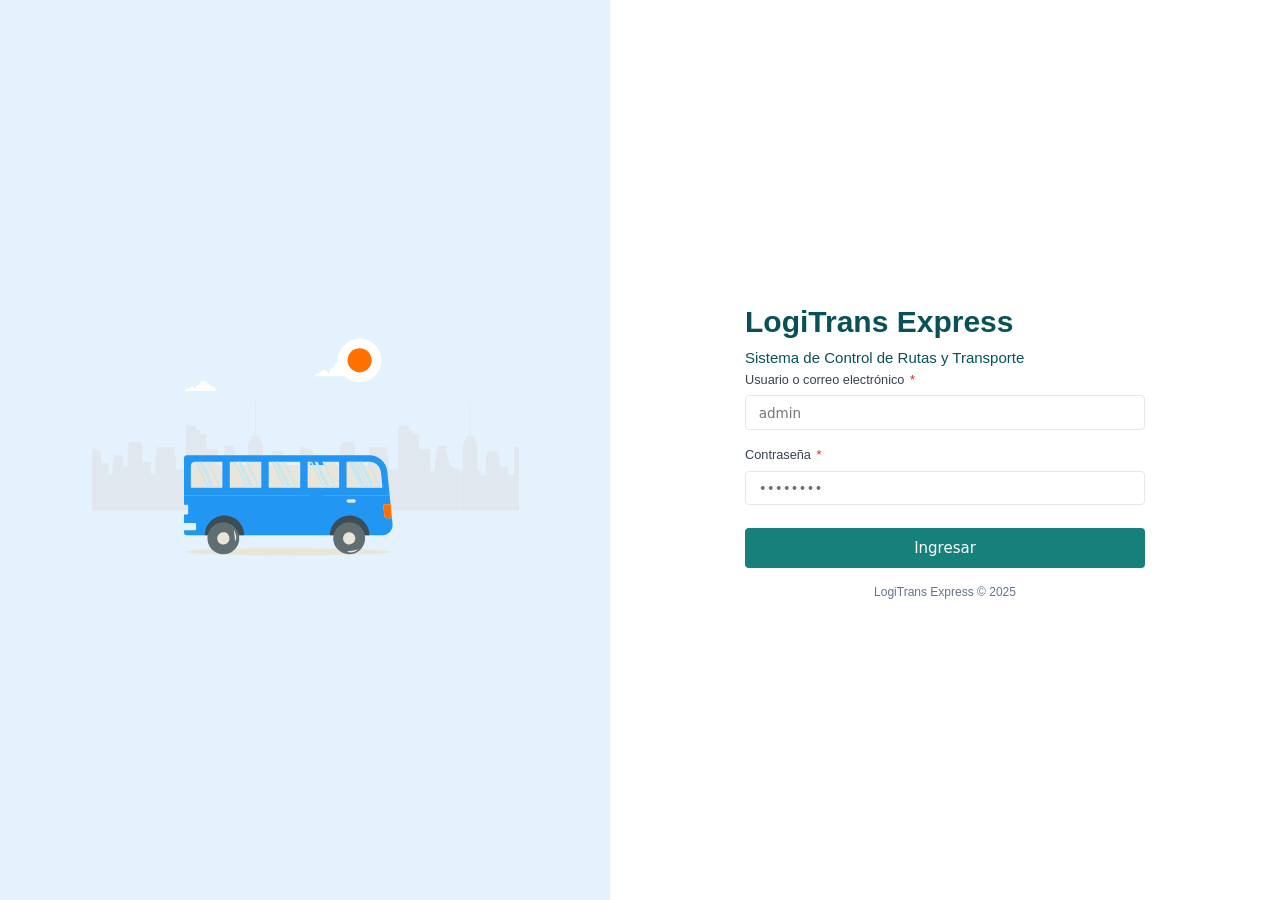
<file: index.html>
<!DOCTYPE html>
<html lang="es">
<head>
    <meta charset="UTF-8">
    <meta name="viewport" content="width=device-width, initial-scale=1.0">
    <title>LogiTrans Express — Iniciar sesión</title>
    <link rel="stylesheet" href="assets/css/styles.css">
</head>
<body class="login-page">

<div class="login-container">
    <div class="login-left">
        <div class="animation-wrapper">
            <img src="assets/img/bus.svg" alt="Animación de camión">
        </div>
    </div>

    <div class="login-right">
        <div class="login-card">
            <div class="login-logo">
                <h1>LogiTrans Express</h1>
                <p>Sistema de Control de Rutas y Transporte</p>
            </div>

            <div id="alert-container"></div>

            <form id="login-form" novalidate>
                <div class="form-group">
                    <label for="username">Usuario o correo electrónico <span class="required">*</span></label>
                    <input
                        type="text"
                        id="username"
                        class="form-control"
                        placeholder="admin"
                        autocomplete="username"
                        required
                    >
                </div>

                <div class="form-group">
                    <label for="password">Contraseña <span class="required">*</span></label>
                    <input
                        type="password"
                        id="password"
                        class="form-control"
                        placeholder="••••••••"
                        autocomplete="current-password"
                        required
                    >
                </div>

                <button type="submit" id="btn-login" class="btn btn-primary btn-block btn-lg" style="margin-top:.5rem">
                    Ingresar
                </button>
            </form>

            <p class="text-center text-muted text-sm mt-2">
                LogiTrans Express &copy; 2025
            </p>
        </div>
    </div>
</div>

<script src="assets/js/config.js"></script>
<script src="assets/js/utils.js"></script>
<script src="assets/js/login.js"></script>
</body>
</html>
</file>
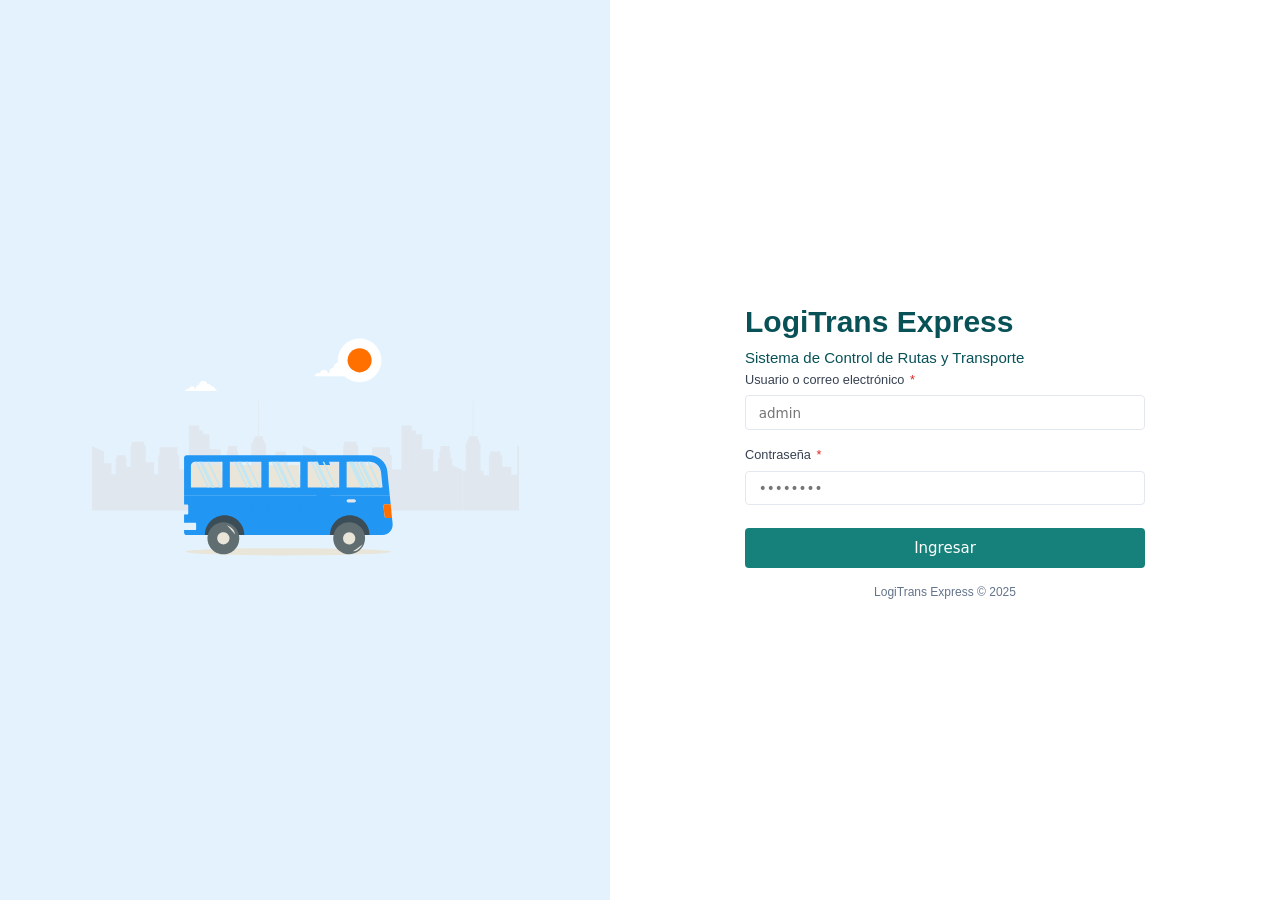
<file: conductores.html>
<!DOCTYPE html>
<html lang="es">
<head>
    <meta charset="UTF-8">
    <meta name="viewport" content="width=device-width, initial-scale=1.0">
    <title>Conductores — LogiTrans Express</title>
    <link rel="stylesheet" href="assets/css/styles.css">
</head>
<body>

<nav class="navbar">
    <img src="assets/img/bus.svg" alt="LogiTrans Express" class="brand-icon">
    <span class="navbar-brand"><span class="brand-icon"></span> LogiTrans Express</span>
    <span class="navbar-spacer"></span>
    <div class="navbar-user"><strong id="nav-user">Usuario</strong>
        <button class="btn btn-outline btn-sm" onclick="logout()">Cerrar sesión</button>
    </div>
</nav>

<aside class="sidebar">
    <nav>
        <p class="sidebar-section">Menú principal</p>
        <ul class="sidebar-nav">
            <li><a href="dashboard.html">
                <img src="assets/img/layout-dashboard.svg" alt="Dashboard" class="nav-icon">
                <span class="nav-icon"></span> Dashboard</a></li>
            <li><a href="conductores.html" class="active">
                <img src="assets/img/user.svg" alt="Conductores" class="nav-icon">
                <span class="nav-icon"></span> Conductores</a></li>
            <li><a href="vehiculos.html">
                <img src="assets/img/busMini.svg" alt="Vehículos" class="nav-icon">
                <span class="nav-icon"></span> Vehículos</a></li>
            <li><a href="rutas.html" >
                <img src="assets/img/map-route.svg" alt="Rutas" class="nav-icon">
                <span class="nav-icon"></span> Rutas</a></li>
            <li><a href="programacion.html">
                <img src="assets/img/calendar-clock.svg" alt="Programación" class="nav-icon">
                <span class="nav-icon"></span> Programación</a></li>
            <li><a href="viajes.html">
                <img src="assets/img/bus-stop.svg" alt="Viajes" class="nav-icon">
                <span class="nav-icon"></span> Viajes</a></li>
        </ul>
    </nav>
</aside>

<main class="main-content">
    <div id="alert-container"></div>

    <div class="page-header">
        <h2>Conductores</h2>
        <button id="btn-nuevo" class="btn btn-primary">+ Nuevo conductor</button>
    </div>

    <div class="card">
        <div class="toolbar">
            <input type="text" id="buscar" class="form-control" placeholder="Buscar por nombre, documento, licencia...">
            <select id="filtro-estado" class="form-control" style="max-width:180px">
                <option value="">Todos los estados</option>
                <option value="disponible">Disponible</option>
                <option value="en_ruta">En ruta</option>
                <option value="inactivo">Inactivo</option>
            </select>
            <button class="btn btn-outline btn-sm" onclick="cargarConductores()">Actualizar</button>
        </div>

        <div class="relative">
            <div id="loader">
                <div class="spinner"></div>
            </div>
            <div class="table-responsive">
                <table class="table">
                    <thead>
                        <tr>
                            <th>ID</th>
                            <th>Nombre</th>
                            <th>Documento</th>
                            <th>Teléfono</th>
                            <th>Licencia</th>
                            <th>Categoría</th>
                            <th>Estado</th>
                            <th>Acciones</th>
                        </tr>
                    </thead>
                    <tbody id="tabla-conductores">
                        <tr><td colspan="8" class="text-center text-muted">Cargando...</td></tr>
                    </tbody>
                </table>
            </div>
        </div>
    </div>
</main>

<div id="modal-conductor" class="modal-overlay">
    <div class="modal">
        <div class="modal-header">
            <h3 id="modal-titulo">Nuevo Conductor</h3>
            <button class="modal-close" onclick="cerrarModal()">×</button>
        </div>
        <form id="form-conductor" novalidate>
            <div class="modal-body">
                <div class="form-row">
                    <div class="form-group">
                        <label>Nombres <span class="required">*</span></label>
                        <input type="text" id="f-nombres" class="form-control" required>
                    </div>
                    <div class="form-group">
                        <label>Apellidos <span class="required">*</span></label>
                        <input type="text" id="f-apellidos" class="form-control" required>
                    </div>
                </div>
                <div class="form-row">
                    <div class="form-group">
                        <label>Documento <span class="required">*</span></label>
                        <input type="text" id="f-documento" class="form-control" required>
                    </div>
                    <div class="form-group">
                        <label>Teléfono</label>
                        <input type="text" id="f-telefono" class="form-control">
                    </div>
                </div>
                <div class="form-group">
                    <label>Correo electrónico</label>
                    <input type="email" id="f-email" class="form-control">
                </div>
                <div class="form-row">
                    <div class="form-group">
                        <label>N.° Licencia <span class="required">*</span></label>
                        <input type="text" id="f-licencia" class="form-control" required>
                    </div>
                    <div class="form-group">
                        <label>Categoría licencia</label>
                        <select id="f-categoria" class="form-control">
                            <option value="">— Seleccionar —</option>
                            <option value="A1">A1</option>
                            <option value="A2">A2</option>
                            <option value="B1">B1</option>
                            <option value="B2">B2</option>
                            <option value="B3">B3</option>
                            <option value="C1">C1</option>
                            <option value="C2">C2</option>
                            <option value="C3">C3</option>
                        </select>
                    </div>
                </div>
                <div class="form-row">
                    <div class="form-group">
                        <label>Vencimiento licencia</label>
                        <input type="date" id="f-vencimiento" class="form-control">
                    </div>
                    <div class="form-group">
                        <label>Estado</label>
                        <select id="f-estado" class="form-control">
                            <option value="disponible">Disponible</option>
                            <option value="en_ruta">En ruta</option>
                            <option value="inactivo">Inactivo</option>
                        </select>
                    </div>
                </div>
            </div>
            <div class="modal-footer">
                <button type="button" id="btn-cancelar" class="btn btn-outline">Cancelar</button>
                <button type="submit" id="btn-guardar" class="btn btn-primary">Guardar</button>
            </div>
        </form>
    </div>
</div>

<script src="assets/js/config.js"></script>
<script src="assets/js/utils.js"></script>
<script src="assets/js/conductores.js"></script>
</body>
</html>
</file>
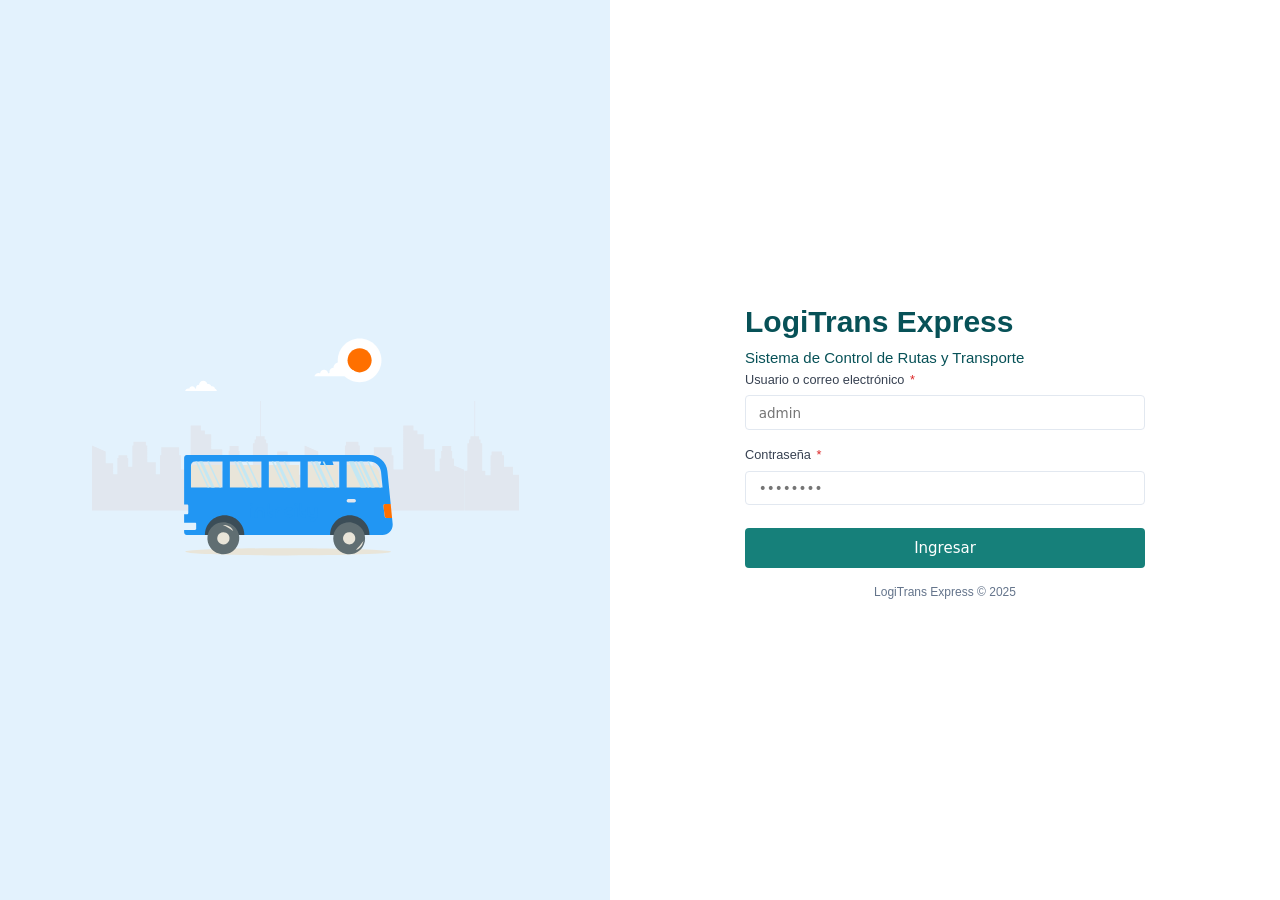
<file: dashboard.html>
<!DOCTYPE html>
<html lang="es">
<head>
    <meta charset="UTF-8">
    <meta name="viewport" content="width=device-width, initial-scale=1.0">
    <title>Dashboard — LogiTrans Express</title>
    <link rel="stylesheet" href="assets/css/styles.css">
    <link rel="icon" type="image/x-icon" href="/favicon.ico">
</head>
<body>

<nav class="navbar">
    <img src="assets/img/bus.svg" alt="LogiTrans Express" class="brand-icon">
    <span class="navbar-brand"><span class="brand-icon"></span> LogiTrans Express</span>
    <span class="navbar-spacer"></span>
    <div class="navbar-user"><strong id="nav-user">Usuario</strong>
        <button class="btn btn-outline btn-sm" onclick="logout()">Cerrar sesión</button>
    </div>
</nav>

<aside class="sidebar">
    <nav>
        <p class="sidebar-section">Menú principal</p>
        <ul class="sidebar-nav">
            <li><a href="dashboard.html" class="active">
                <img src="assets/img/layout-dashboard.svg" alt="Dashboard" class="nav-icon">
                <span class="nav-icon"></span> Dashboard</a></li>
            <li><a href="conductores.html">
                <img src="assets/img/user.svg" alt="Conductores" class="nav-icon">
                <span class="nav-icon"></span> Conductores</a></li>
            <li><a href="vehiculos.html">
                <img src="assets/img/busMini.svg" alt="Vehículos" class="nav-icon">
                <span class="nav-icon"></span> Vehículos</a></li>
            <li><a href="rutas.html" >
                <img src="assets/img/map-route.svg" alt="Rutas" class="nav-icon">
                <span class="nav-icon"></span> Rutas</a></li>
            <li><a href="programacion.html">
                <img src="assets/img/calendar-clock.svg" alt="Programación" class="nav-icon">
                <span class="nav-icon"></span> Programación</a></li>
            <li><a href="viajes.html">
                <img src="assets/img/bus-stop.svg" alt="Viajes" class="nav-icon">
                <span class="nav-icon"></span> Viajes</a></li>
        </ul>
    </nav>
</aside>

<main class="main-content">
    <div id="alert-container"></div>

    <div class="page-header">
        <h2>Dashboard</h2>
        <button class="btn btn-primary btn-sm" onclick="cargarStats()">↻ Actualizar</button>
    </div>

    <div class="stats-grid" id="stats-grid">
        <div class="stat-card">
            <div class="stat-icon"></div>
            <div class="stat-info">
                <div class="stat-value" id="stat-conductores">—</div>
                <div class="stat-label">Conductores activos</div>
            </div>
        </div>
        <div class="stat-card">
            <div class="stat-icon"></div>
            <div class="stat-info">
                <div class="stat-value" id="stat-vehiculos">—</div>
                <div class="stat-label">Vehículos disponibles</div>
            </div>
        </div>
        <div class="stat-card">
            <div class="stat-icon"></div>
            <div class="stat-info">
                <div class="stat-value" id="stat-rutas">—</div>
                <div class="stat-label">Rutas registradas</div>
            </div>
        </div>
        <div class="stat-card">
            <div class="stat-icon"></div>
            <div class="stat-info">
                <div class="stat-value" id="stat-viajes">—</div>
                <div class="stat-label">Viajes en tránsito</div>
            </div>
        </div>
    </div>

    <div class="card">
        <div class="card-header">
            <span class="card-title">Accesos rápidos</span>
        </div>
        <div class="card-body-flex">
            <a href="conductores.html" class="btn btn-primary">Gestionar conductores</a>
            <a href="vehiculos.html"   class="btn btn-secondary">Gestionar vehículos</a>
            <a href="rutas.html"       class="btn btn-info">Programar viaje</a>
            <a href="viajes.html"      class="btn btn-success">Control de viajes</a>
        </div>
    </div>

    <div class="card">
        <div class="card-header">
            <span class="card-title">Viajes en tránsito</span>
        </div>
        <div class="table-responsive">
            <table class="table">
                <thead>
                    <tr>
                        <th>ID</th>
                        <th>Conductor</th>
                        <th>Vehículo</th>
                        <th>Estado</th>
                        <th>Inicio</th>
                        <th>Acciones</th>
                    </tr>
                </thead>
                <tbody id="tabla-reciente">
                    <tr><td colspan="6" class="text-center text-muted">Cargando...</td></tr>
                </tbody>
            </table>
        </div>
    </div>
</main>

<script src="assets/js/config.js"></script>
<script src="assets/js/utils.js"></script>
<script src="assets/js/auth.js"></script>
<script>
document.addEventListener('DOMContentLoaded', () => {
    requireAuth();
    const user = UserSession.get();
    const el = document.getElementById('nav-user');
    if (el && user) el.textContent = user.nombre || user.email;
    cargarStats();
});

async function cargarStats() {
   
    Http.get(`${API.conductores}/conductores?estado=disponible`).then(r => {
        document.getElementById('stat-conductores').textContent =
            r.success ? (r.data || []).length : '—';
    });

    Http.get(`${API.vehiculos}/vehiculos?estado=disponible`).then(r => {
        document.getElementById('stat-vehiculos').textContent =
            r.success ? (r.data || []).length : '—';
    });

    Http.get(`${API.rutas}/rutas`).then(r => {
        document.getElementById('stat-rutas').textContent =
            r.success ? (r.data || []).length : '—';
    });

    const [vRes, cRes, veRes, pRes] = await Promise.all([
        Http.get(`${API.viajes}/viajes?estado=en_transito`),
        Http.get(`${API.conductores}/conductores`),
        Http.get(`${API.vehiculos}/vehiculos`),
        Http.get(`${API.rutas}/programacion`)
    ]);

    if (vRes.success) {
        const viajes = vRes.data || [];
        document.getElementById('stat-viajes').textContent = viajes.length;
        const tbody = document.getElementById('tabla-reciente');

        if (!viajes.length) {
            tbody.innerHTML = '<tr><td colspan="6" class="text-center text-muted">No hay viajes en tránsito.</td></tr>';
            return;
        }

        const conductoresMap = {};
        
        if (cRes.success) {
            (cRes.data || []).forEach(c => {
                conductoresMap[c.id] = `${c.nombres} ${c.apellidos}`;
            });
        }

        const vehiculosMap = {};
        if (veRes.success) {
            (veRes.data || []).forEach(v => {
                vehiculosMap[v.id] = `${v.placa} — ${v.marca}`;
            });
        }

        const programacionesMap = {};
        if (pRes.success) {
            (pRes.data || []).forEach(p => {
                programacionesMap[p.id] = p;
            });
        }
                
        tbody.innerHTML = viajes.map(v => {
            const prog       = programacionesMap[v.programacion_viaje_id] ?? {};              
            const conductor  = conductoresMap[prog.conductor_id]  ?? `Conductor #${prog.conductor_id  ?? '?'}`;
            const vehiculo   = vehiculosMap[prog.vehiculo_id]     ?? `Vehículo #${prog.vehiculo_id    ?? '?'}`;

            return `
                <tr>
                    <td>${v.id}</td>
                    <td>${conductor}</td>
                    <td>${vehiculo}</td>
                    <td>${estadoBadge(v.estado)}</td>
                    <td>${formatDateTime(v.fecha_inicio)}</td>
                    <td>
                        <a href="viajes.html" class="btn btn-sm btn-info">Ver detalle</a>
                    </td>
                </tr>
            `;
        }).join('');
    }
}
</script>
</body>
</html>
</file>
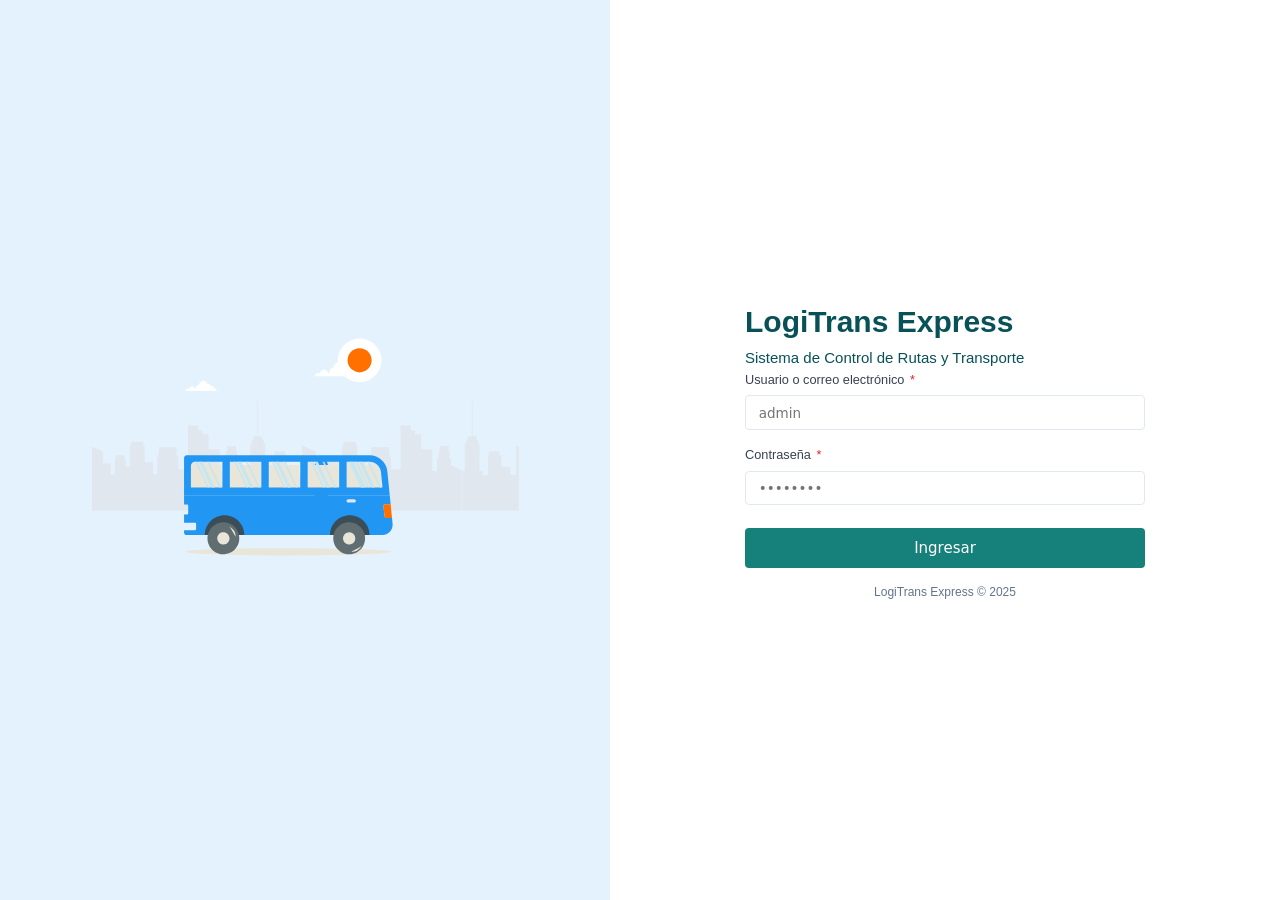
<file: programacion.html>
<!DOCTYPE html>
<html lang="es">
<head>
    <meta charset="UTF-8">
    <meta name="viewport" content="width=device-width, initial-scale=1.0">
    <title>Programación de Viajes — LogiTrans Express</title>
    <link rel="stylesheet" href="assets/css/styles.css">
</head>
<body>

<nav class="navbar">
    <img src="assets/img/bus.svg" alt="LogiTrans Express" class="brand-icon">
    <span class="navbar-brand"><span class="brand-icon"></span> LogiTrans Express</span>
    <span class="navbar-spacer"></span>
    <div class="navbar-user"><strong id="nav-user">Usuario</strong>
        <button class="btn btn-outline btn-sm" onclick="logout()">Cerrar sesión</button>
    </div>
</nav>

<aside class="sidebar">
    <nav>
        <p class="sidebar-section">Menú principal</p>
        <ul class="sidebar-nav">
            <li><a href="dashboard.html">
                <img src="assets/img/layout-dashboard.svg" alt="Dashboard" class="nav-icon">
                <span class="nav-icon"></span> Dashboard</a></li>
            <li><a href="conductores.html">
                <img src="assets/img/user.svg" alt="Conductores" class="nav-icon">
                <span class="nav-icon"></span> Conductores</a></li>
            <li><a href="vehiculos.html">
                <img src="assets/img/busMini.svg" alt="Vehículos" class="nav-icon">
                <span class="nav-icon"></span> Vehículos</a></li>
            <li><a href="rutas.html" >
                <img src="assets/img/map-route.svg" alt="Rutas" class="nav-icon">
                <span class="nav-icon"></span> Rutas</a></li>
            <li><a href="programacion.html" class="active">
                <img src="assets/img/calendar-clock.svg" alt="Programación" class="nav-icon">
                <span class="nav-icon"></span> Programación</a></li>
            <li><a href="viajes.html">
                <img src="assets/img/bus-stop.svg" alt="Viajes" class="nav-icon">
                <span class="nav-icon"></span> Viajes</a></li>
        </ul>
    </nav>
</aside>

<main class="main-content">
    <div id="alert-container"></div>

    <div class="page-header">
        <div>
            <h2>Programación de Viajes</h2>
            <p class="text-muted text-sm" style="margin-top:.2rem">
                Asigna conductor, vehículo y ruta para programar salidas.
                Solo se pueden asignar conductores y vehículos
                <strong>disponibles</strong>.
            </p>
        </div>
        <button id="btn-nueva" class="btn btn-primary">
            + Programar viaje
        </button>
    </div>

    <div class="card">
        <div class="card-header">
            <span class="card-title">
                Programación —
                <span id="contador" class="text-muted" style="font-weight:400">cargando...</span>
            </span>

            <div style="display:flex; gap:.5rem; flex-wrap:wrap; align-items:center">
                <input
                    type="text"
                    id="buscar"
                    class="form-control"
                    placeholder="Buscar conductor, vehículo, ruta..."
                    style="max-width:240px"
                >
                <select id="filtro-estado" class="form-control" style="max-width:170px">
                    <option value="">Todos los estados</option>
                    <option value="programado">Programado</option>
                    <option value="en_transito">En tránsito</option>
                    <option value="retrasado">Retrasado</option>
                    <option value="finalizado">Finalizado</option>
                    <option value="cancelado">Cancelado</option>
                </select>
                <input
                    type="date"
                    id="filtro-fecha"
                    class="form-control"
                    style="max-width:160px"
                    title="Filtrar por fecha de salida"
                >
                <button class="btn btn-outline btn-sm" onclick="cargarProgramacion()">
                    ↻ Actualizar
                </button>
            </div>
        </div>

        <div class="relative">
            <div id="loader"
                 style="display:none; position:absolute; inset:0;
                        background:rgba(255,255,255,.85); z-index:10;
                        align-items:center; justify-content:center;">
                <div class="spinner"></div>
            </div>

            <div class="table-responsive">
                <table class="table">
                    <thead>
                        <tr>
                            <th>ID</th>
                            <th>Ruta</th>
                            <th>Conductor</th>
                            <th>Vehículo</th>
                            <th>Fecha / Hora salida</th>
                            <th>Fecha llegada est.</th>
                            <th>Estado</th>
                            <th>Observaciones</th>
                            <th>Acciones</th>
                        </tr>
                    </thead>
                    <tbody id="tabla-prog">
                        <tr>
                            <td colspan="9" class="text-center text-muted">
                                Cargando programación...
                            </td>
                        </tr>
                    </tbody>
                </table>
            </div>
        </div>
    </div>

    <div style="background:#f0fdf4; border:1px solid #bbf7d0; border-radius:8px;
                padding:1rem 1.25rem; font-size:.85rem; color:#166534;">
        ✅ <strong>Flujo recomendado:</strong>
        Crear ruta en <a href="rutas.html">Rutas</a> →
        Programar viaje aquí →
        Iniciar viaje en <a href="viajes.html">Viajes</a> →
        Registrar novedades → Finalizar viaje.
    </div>
</main>

<div id="modal-prog" class="modal-overlay">
    <div class="modal" style="max-width:660px">
        <div class="modal-header">
            <h3 id="modal-titulo">Programar Viaje</h3>
            <button class="modal-close" onclick="cerrarModal()">×</button>
        </div>

        <form id="form-prog" novalidate>
            <div class="modal-body">

                <div class="form-group">
                    <label for="f-ruta">
                        Ruta <span class="required">*</span>
                    </label>
                    <select id="f-ruta" class="form-control" required>
                        <option value="">— Cargando rutas... —</option>
                    </select>
                    <small class="text-muted">
                        ¿No aparece la ruta?
                        <a href="rutas.html" target="_blank">Crear nueva ruta</a>
                    </small>
                </div>

                <div class="form-row">
                    <div class="form-group">
                        <label for="f-conductor">
                            Conductor <span class="required">*</span>
                        </label>
                        <select id="f-conductor" class="form-control" required>
                            <option value="">— Cargando conductores... —</option>
                        </select>
                        <small class="text-muted">
                            Solo se muestran conductores <strong>disponibles</strong>.
                            Conductores inactivos no pueden ser asignados.
                        </small>
                    </div>
                    <div class="form-group">
                        <label for="f-vehiculo">
                            Vehículo <span class="required">*</span>
                        </label>
                        <select id="f-vehiculo" class="form-control" required>
                            <option value="">— Cargando vehículos... —</option>
                        </select>
                        <small class="text-muted">
                            Solo se muestran vehículos <strong>disponibles</strong>.
                            Vehículos en mantenimiento no pueden ser asignados.
                        </small>
                    </div>
                </div>

                <div class="form-row">
                    <div class="form-group">
                        <label for="f-fecha-salida">
                            Fecha de salida <span class="required">*</span>
                        </label>
                        <input
                            type="date"
                            id="f-fecha-salida"
                            class="form-control"
                            required
                        >
                    </div>
                    <div class="form-group">
                        <label for="f-hora-salida">
                            Hora de salida <span class="required">*</span>
                        </label>
                        <input
                            type="time"
                            id="f-hora-salida"
                            class="form-control"
                            required
                        >
                    </div>
                </div>

                <div class="form-group">
                    <label for="f-fecha-llegada">Fecha estimada de llegada</label>
                    <input
                        type="date"
                        id="f-fecha-llegada"
                        class="form-control"
                    >
                    <small class="text-muted">
                        Debe ser igual o posterior a la fecha de salida.
                    </small>
                </div>

                <div class="form-group">
                    <label for="f-observaciones">Observaciones</label>
                    <textarea
                        id="f-observaciones"
                        class="form-control"
                        rows="3"
                        placeholder="Instrucciones especiales, tipo de carga, contactos de emergencia..."
                    ></textarea>
                </div>

                <div style="background:#fffbeb; border:1px solid #fde68a; border-radius:6px;
                            padding:.75rem 1rem; font-size:.82rem; color:#92400e;">
                    ⚠️ <strong>Validaciones aplicadas:</strong>
                    <ul style="margin:.4rem 0 0 1rem; line-height:1.8">
                        <li>No se permite asignar conductores <strong>inactivos</strong>.</li>
                        <li>No se permite asignar vehículos en <strong>mantenimiento</strong> o <strong>inactivos</strong>.</li>
                        <li>No se permite asignar un conductor o vehículo que ya tenga un viaje activo.</li>
                    </ul>
                </div>

            </div>
            <div class="modal-footer">
                <button type="button" id="btn-cancelar" class="btn btn-outline">
                    Cancelar
                </button>
                <button type="submit" id="btn-guardar" class="btn btn-primary">
                    Programar viaje
                </button>
            </div>
        </form>
    </div>
</div>

<script src="assets/js/config.js"></script>
<script src="assets/js/utils.js"></script>
<script src="assets/js/programacion.js"></script>
<script src="assets/js/auth.js"></script>
</body>
</html>
</file>
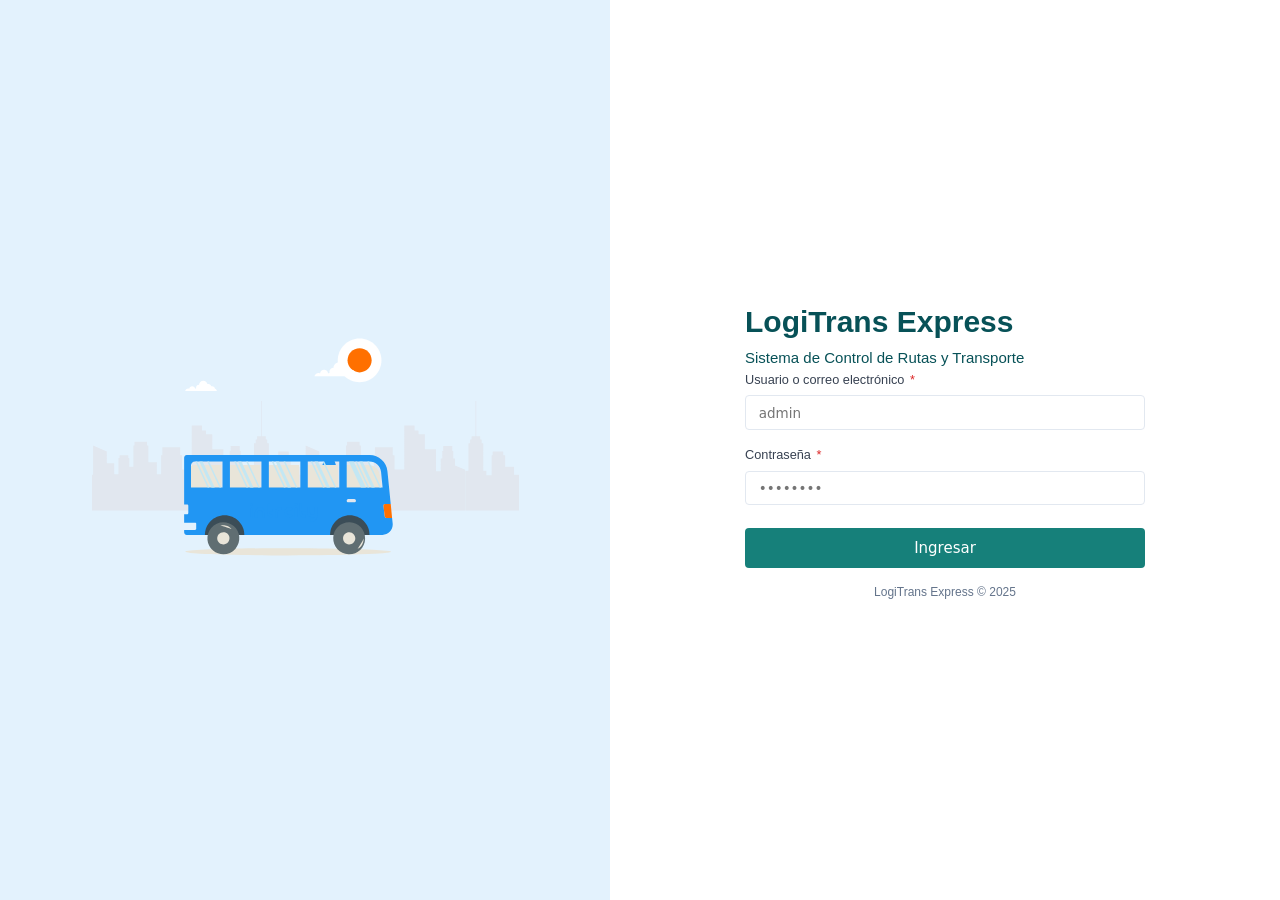
<file: rutas.html>
<!DOCTYPE html>
<html lang="es">
<head>
    <meta charset="UTF-8">
    <meta name="viewport" content="width=device-width, initial-scale=1.0">
    <title>Rutas — LogiTrans Express</title>
    <link rel="stylesheet" href="assets/css/styles.css">
</head>
<body>

<nav class="navbar">
    <img src="assets/img/bus.svg" alt="LogiTrans Express" class="brand-icon">
    <span class="navbar-brand"><span class="brand-icon"></span> LogiTrans Express</span>
    <span class="navbar-spacer"></span>
    <div class="navbar-user"><strong id="nav-user">Usuario</strong>
        <button class="btn btn-outline btn-sm" onclick="logout()">Cerrar sesión</button>
    </div>
</nav>

<aside class="sidebar">
    <nav>
        <p class="sidebar-section">Menú principal</p>
        <ul class="sidebar-nav">
            <li><a href="dashboard.html">
                <img src="assets/img/layout-dashboard.svg" alt="Dashboard" class="nav-icon">
                <span class="nav-icon"></span> Dashboard</a></li>
            <li><a href="conductores.html">
                <img src="assets/img/user.svg" alt="Conductores" class="nav-icon">
                <span class="nav-icon"></span> Conductores</a></li>
            <li><a href="vehiculos.html">
                <img src="assets/img/busMini.svg" alt="Vehículos" class="nav-icon">
                <span class="nav-icon"></span> Vehículos</a></li>
            <li><a href="rutas.html" class="active" >
                <img src="assets/img/map-route.svg" alt="Rutas" class="nav-icon">
                <span class="nav-icon"></span> Rutas</a></li>
            <li><a href="programacion.html">
                <img src="assets/img/calendar-clock.svg" alt="Programación" class="nav-icon">
                <span class="nav-icon"></span> Programación</a></li>
            <li><a href="viajes.html">
                <img src="assets/img/bus-stop.svg" alt="Viajes" class="nav-icon">
                <span class="nav-icon"></span> Viajes</a></li>
        </ul>
    </nav>
</aside>

<main class="main-content">
    <div id="alert-container"></div>

    <div class="page-header">
        <div>
            <h2>Rutas</h2>
            <p class="text-muted text-sm" style="margin-top:.2rem">
                Gestiona las rutas de transporte entre ciudades.
                <a href="programacion.html">¿Quieres programar un viaje?</a>
            </p>
        </div>
        <button id="btn-nueva" class="btn btn-primary">
            + Nueva ruta
        </button>
    </div>

    <div class="card">
        <div class="card-header">
            <div style="display:flex; gap:.5rem; align-items:center; flex-wrap:wrap">
                <input
                    type="text"
                    id="buscar"
                    class="form-control"
                    placeholder="Buscar por ciudad..."
                    style="max-width:240px"
                >
                <button class="btn btn-outline btn-sm" onclick="cargarRutas()">
                    ↻ Actualizar
                </button>
            </div>
        </div>

        <div class="relative">
            <div id="loader"
                 style="display:none; position:absolute; inset:0;
                        background:rgba(255,255,255,.85); z-index:10;
                        align-items:center; justify-content:center;">
                <div class="spinner"></div>
            </div>

            <div class="table-responsive">
                <table class="table">
                    <thead>
                        <tr>
                            <th>ID</th>
                            <th>Ciudad origen</th>
                            <th>Ciudad destino</th>
                            <th>Distancia</th>
                            <th>Tiempo estimado</th>
                            <th>Observaciones</th>
                            <th>Acciones</th>
                        </tr>
                    </thead>
                    <tbody id="tabla-rutas">
                        <tr>
                            <td colspan="7" class="text-center text-muted">
                                Cargando rutas...
                            </td>
                        </tr>
                    </tbody>
                </table>
            </div>
        </div>
    </div>

    <div style="background:#eff6ff; border:1px solid #bfdbfe; border-radius:8px;
                padding:1rem 1.25rem; font-size:.85rem; color:#1e40af;">
        ℹ️ <strong>Consejo:</strong> Una vez creadas las rutas, dirígete a
        <a href="programacion.html"><strong>Programación</strong></a>
        para asignar conductor y vehículo a cada ruta y programar salidas.
    </div>
</main>

<div id="modal-ruta" class="modal-overlay">
    <div class="modal" style="max-width:540px">
        <div class="modal-header">
            <h3 id="modal-titulo">Nueva Ruta</h3>
            <button class="modal-close" onclick="cerrarModal()">×</button>
        </div>

        <form id="form-ruta" novalidate>
            <div class="modal-body">

                <div class="form-row">
                    <div class="form-group">
                        <label for="f-origen">
                            Ciudad de origen <span class="required">*</span>
                        </label>
                        <input
                            type="text"
                            id="f-origen"
                            class="form-control"
                            placeholder="Ej: Bogotá"
                            required
                        >
                    </div>
                    <div class="form-group">
                        <label for="f-destino">
                            Ciudad de destino <span class="required">*</span>
                        </label>
                        <input
                            type="text"
                            id="f-destino"
                            class="form-control"
                            placeholder="Ej: Medellín"
                            required
                        >
                    </div>
                </div>

                <div class="form-row">
                    <div class="form-group">
                        <label for="f-distancia">
                            Distancia (km) <span class="required">*</span>
                        </label>
                        <input
                            type="number"
                            id="f-distancia"
                            class="form-control"
                            placeholder="Ej: 415"
                            min="0.1"
                            step="0.1"
                            required
                        >
                    </div>
                    <div class="form-group">
                        <label for="f-tiempo">Tiempo estimado (horas)</label>
                        <input
                            type="number"
                            id="f-tiempo"
                            class="form-control"
                            placeholder="Ej: 8.5"
                            min="0"
                            step="0.5"
                        >
                    </div>
                </div>

                <div class="form-group">
                    <label for="f-observaciones">Observaciones</label>
                    <textarea
                        id="f-observaciones"
                        class="form-control"
                        rows="3"
                        placeholder="Descripción de la ruta, peajes, condiciones viales, restricciones..."
                    ></textarea>
                </div>

            </div>
            <div class="modal-footer">
                <button type="button" id="btn-cancelar" class="btn btn-outline">
                    Cancelar
                </button>
                <button type="submit" id="btn-guardar" class="btn btn-primary">
                    Guardar ruta
                </button>
            </div>
        </form>
    </div>
</div>

<script src="assets/js/config.js"></script>
<script src="assets/js/utils.js"></script>
<script src="assets/js/rutas.js"></script>
<script src="assets/js/auth.js"></script>
</body>
</html>
</file>
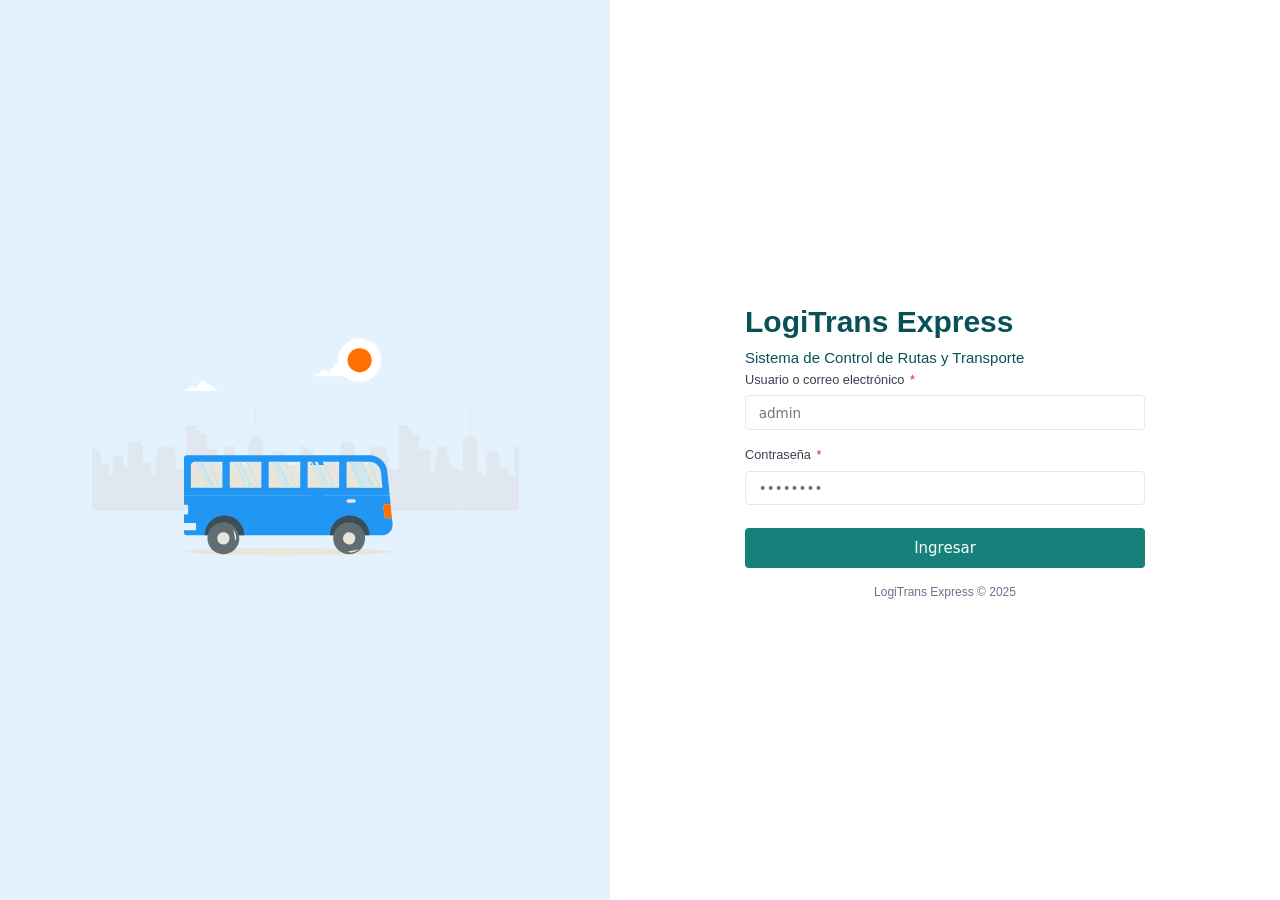
<file: vehiculos.html>
<!DOCTYPE html>
<html lang="es">
<head>
    <meta charset="UTF-8">
    <meta name="viewport" content="width=device-width, initial-scale=1.0">
    <title>Vehículos — LogiTrans Express</title>
    <link rel="stylesheet" href="assets/css/styles.css">
</head>
<body>

<nav class="navbar">
    <img src="assets/img/bus.svg" alt="LogiTrans Express" class="brand-icon">
    <span class="navbar-brand"><span class="brand-icon"></span> LogiTrans Express</span>
    <span class="navbar-spacer"></span>
    <div class="navbar-user"><strong id="nav-user">Usuario</strong>
        <button class="btn btn-outline btn-sm" onclick="logout()">Cerrar sesión</button>
    </div>
</nav>

<aside class="sidebar">
    <nav>
        <p class="sidebar-section">Menú principal</p>
        <ul class="sidebar-nav">
            <li><a href="dashboard.html">
                <img src="assets/img/layout-dashboard.svg" alt="Dashboard" class="nav-icon">
                <span class="nav-icon"></span> Dashboard</a></li>
            <li><a href="conductores.html">
                <img src="assets/img/user.svg" alt="Conductores" class="nav-icon">
                <span class="nav-icon"></span> Conductores</a></li>
            <li><a href="vehiculos.html" class="active">
                <img src="assets/img/busMini.svg" alt="Vehículos" class="nav-icon">
                <span class="nav-icon"></span> Vehículos</a></li>
            <li><a href="rutas.html" >
                <img src="assets/img/map-route.svg" alt="Rutas" class="nav-icon">
                <span class="nav-icon"></span> Rutas</a></li>
            <li><a href="programacion.html">
                <img src="assets/img/calendar-clock.svg" alt="Programación" class="nav-icon">
                <span class="nav-icon"></span> Programación</a></li>
            <li><a href="viajes.html">
                <img src="assets/img/bus-stop.svg" alt="Viajes" class="nav-icon">
                <span class="nav-icon"></span> Viajes</a></li>
        </ul>
    </nav>
</aside>

<main class="main-content">
    <div id="alert-container"></div>

    <div class="page-header">
        <h2>Vehículos</h2>
        <button id="btn-nuevo" class="btn btn-primary">+ Nuevo vehículo</button>
    </div>

    <div class="card">
        <div class="toolbar">
            <input type="text" id="buscar" class="form-control" placeholder="Buscar por placa, marca, modelo o tipo...">
            <select id="filtro-estado" class="form-control" style="max-width:180px">
                <option value="">Todos los estados</option>
                <option value="disponible">Disponible</option>
                <option value="en_ruta">En ruta</option>
                <option value="mantenimiento">Mantenimiento</option>
                <option value="inactivo">Inactivo</option>
            </select>
            <select id="filtro-tipo" class="form-control" style="max-width:180px">
                <option value="">Todos los tipos</option>
                <option value="Camión">Camión</option>
                <option value="Furgón">Furgón</option>
                <option value="Bus">Bus</option>
                <option value="Tracto">Tracto</option>
            </select>
            <button class="btn btn-outline btn-sm" onclick="cargarVehiculos()">Actualizar</button>
        </div>

        <div class="relative">
            <div id="loader" style="display:none; position:absolute; inset:0; background:rgba(255,255,255,.82); z-index:10; align-items:center; justify-content:center; border-radius:8px;">
                <div class="spinner"></div>
            </div>
            <div class="table-responsive">
                <table class="table">
                    <thead>
                        <tr>
                            <th>ID</th>
                            <th>Placa</th>
                            <th>Tipo</th>
                            <th>Marca / Modelo</th>
                            <th>Capacidad</th>
                            <th>Estado</th>
                            <th>Acciones</th>
                        </tr>
                    </thead>
                    <tbody id="tabla-vehiculos">
                        <tr><td colspan="7" class="text-center text-muted">Cargando...</td></tr>
                    </tbody>
                </table>
            </div>
        </div>
    </div>
</main>

<div id="modal-vehiculo" class="modal-overlay">
    <div class="modal">
        <div class="modal-header">
            <h3 id="modal-titulo">Nuevo Vehículo</h3>
            <button class="modal-close" onclick="cerrarModal()">×</button>
        </div>
        <form id="form-vehiculo" novalidate>
            <div class="modal-body">
                <div class="form-row">
                    <div class="form-group">
                        <label>Placa <span class="required">*</span></label>
                        <input type="text" id="f-placa" class="form-control" required>
                    </div>
                    <div class="form-group">
                        <label>Tipo <span class="required">*</span></label>
                        <input type="text" id="f-tipo" class="form-control" required>
                    </div>
                </div>
                <div class="form-row">
                    <div class="form-group">
                        <label>Capacidad de carga (toneladas) <span class="required">*</span></label>
                        <input type="number" id="f-capacidad" class="form-control" min="0.1" step="0.1" required>
                    </div>
                    <div class="form-group">
                        <label>Estado</label>
                        <select id="f-estado" class="form-control">
                            <option value="disponible">Disponible</option>
                            <option value="en_ruta">En ruta</option>
                            <option value="mantenimiento">Mantenimiento</option>
                            <option value="inactivo">Inactivo</option>
                        </select>
                    </div>
                </div>
                <div class="form-row">
                    <div class="form-group">
                        <label>Marca</label>
                        <input type="text" id="f-marca" class="form-control">
                    </div>
                    <div class="form-group">
                        <label>Modelo</label>
                        <input type="text" id="f-modelo" class="form-control">
                    </div>
                </div>
            </div>
            <div class="modal-footer">
                <button type="button" id="btn-cancelar" class="btn btn-outline">Cancelar</button>
                <button type="submit" id="btn-guardar" class="btn btn-primary">Guardar</button>
            </div>
        </form>
    </div>
</div>

<script src="assets/js/config.js"></script>
<script src="assets/js/utils.js"></script>
<script src="assets/js/vehiculos.js"></script>
<script src="assets/js/auth.js"></script>
</body>
</html>
</file>
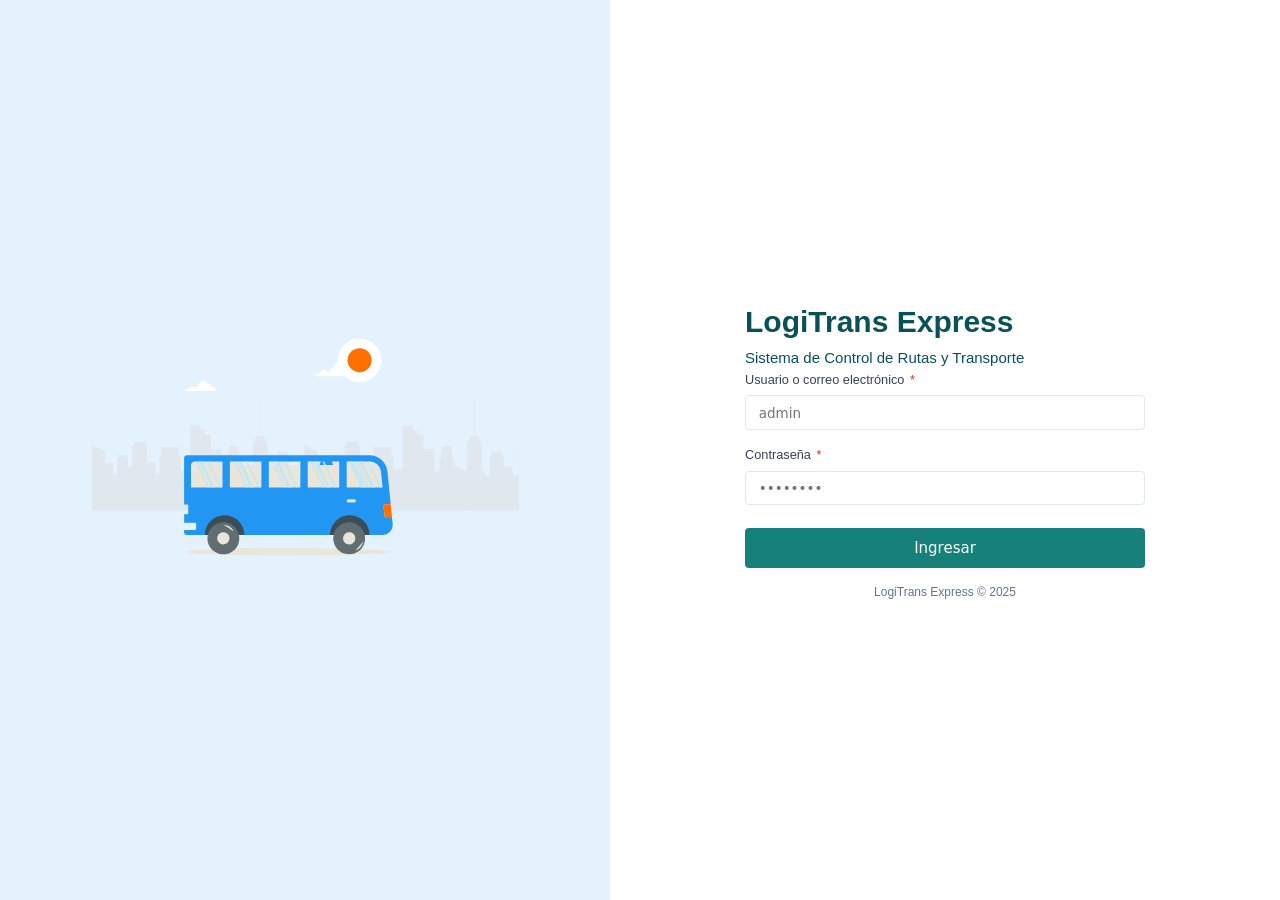
<file: viajes.html>
<!DOCTYPE html>
<html lang="es">
<head>
    <meta charset="UTF-8">
    <meta name="viewport" content="width=device-width, initial-scale=1.0">
    <title>Viajes — LogiTrans Express</title>
    <link rel="stylesheet" href="assets/css/styles.css">
</head>
<body>

<nav class="navbar">
    <img src="assets/img/bus.svg" alt="LogiTrans Express" class="brand-icon">
    <span class="navbar-brand"><span class="brand-icon"></span> LogiTrans Express</span>
    <span class="navbar-spacer"></span>
    <div class="navbar-user"><strong id="nav-user">Usuario</strong>
        <button class="btn btn-outline btn-sm" onclick="logout()">Cerrar sesión</button>
    </div>
</nav>

<aside class="sidebar">
    <nav>
        <p class="sidebar-section">Menú principal</p>
        <ul class="sidebar-nav">
            <li><a href="dashboard.html">
                <img src="assets/img/layout-dashboard.svg" alt="Dashboard" class="nav-icon">
                <span class="nav-icon"></span> Dashboard</a></li>
            <li><a href="conductores.html">
                <img src="assets/img/user.svg" alt="Conductores" class="nav-icon">
                <span class="nav-icon"></span> Conductores</a></li>
            <li><a href="vehiculos.html">
                <img src="assets/img/busMini.svg" alt="Vehículos" class="nav-icon">
                <span class="nav-icon"></span> Vehículos</a></li>
            <li><a href="rutas.html" >
                <img src="assets/img/map-route.svg" alt="Rutas" class="nav-icon">
                <span class="nav-icon"></span> Rutas</a></li>
            <li><a href="programacion.html">
                <img src="assets/img/calendar-clock.svg" alt="Programación" class="nav-icon">
                <span class="nav-icon"></span> Programación</a></li>
            <li><a href="viajes.html" class="active">
                <img src="assets/img/bus-stop.svg" alt="Viajes" class="nav-icon">
                <span class="nav-icon"></span> Viajes</a></li>
        </ul>
    </nav>
</aside>

<main class="main-content">
    <div id="alert-container"></div>

    <div class="page-header">
        <div>
            <h2>Control de Viajes</h2>
            <p class="text-muted text-sm" style="margin-top:.2rem">
                Inicia viajes, registra novedades y consulta el seguimiento operativo.
                Los viajes deben estar primero en
                <a href="programacion.html">Programación</a>.
            </p>
        </div>
        <button class="btn btn-outline btn-sm" onclick="cargarViajes()">
            ↻ Actualizar
        </button>
    </div>

    <div class="card">
        <div class="card-header">
            <span class="card-title">
                Viajes —
                <span id="contador" class="text-muted" style="font-weight:400">cargando...</span>
            </span>
            <div style="display:flex; gap:.5rem; flex-wrap:wrap; align-items:center">
                <input
                    type="text"
                    id="buscar"
                    class="form-control"
                    placeholder="Buscar por ID, conductor, vehículo..."
                    style="max-width:260px"
                >
                <select id="filtro-estado" class="form-control" style="max-width:170px">
                    <option value="">Todos los estados</option>
                    <option value="programado">Programado</option>
                    <option value="en_transito">En tránsito</option>
                    <option value="retrasado">Retrasado</option>
                    <option value="finalizado">Finalizado</option>
                    <option value="cancelado">Cancelado</option>
                </select>
            </div>
        </div>

        <div class="relative">
            <div id="loader"
                 style="display:none; position:absolute; inset:0;
                        background:rgba(255,255,255,.85); z-index:10;
                        align-items:center; justify-content:center;">
                <div class="spinner"></div>
            </div>

            <div class="table-responsive">
                <table class="table">
                    <thead>
                        <tr>
                            <th>ID</th>
                            <th>Programación</th>
                            <th>Conductor ID</th>
                            <th>Vehículo ID</th>
                            <th>Estado</th>
                            <th>Fecha inicio</th>
                            <th>Fecha fin</th>
                            <th>Acciones</th>
                        </tr>
                    </thead>
                    <tbody id="tabla-viajes">
                        <tr>
                            <td colspan="8" class="text-center text-muted">
                                Cargando viajes...
                            </td>
                        </tr>
                    </tbody>
                </table>
            </div>
        </div>
    </div>

    <div style="background:#fffbeb; border:1px solid #fde68a; border-radius:8px;
                padding:1rem 1.25rem; font-size:.85rem; color:#92400e;">
        ⚠️ <strong>Flujo de estados:</strong>
        <strong>Programado</strong> → (Iniciar) →
        <strong>En tránsito</strong> → (Novedad de retraso) →
        <strong>Retrasado</strong> → (Finalizar) →
        <strong>Finalizado</strong>.
        Cualquier viaje no finalizado puede ser <strong>Cancelado</strong>.
    </div>
</main>

<div 
    id="panel-seguimiento" class="seguimiento-panel">
</div>

<div id="modal-novedad" class="modal-overlay">
    <div class="modal" style="max-width:500px">
        <div class="modal-header">
            <h3 id="titulo-modal-novedad">Registrar novedad</h3>
            <button class="modal-close" onclick="cerrarModalNovedad()">×</button>
        </div>
        <form id="form-novedad" novalidate>
            <div class="modal-body">

                <div class="form-group">
                    <label for="f-tipo-novedad">
                        Tipo de novedad <span class="required">*</span>
                    </label>
                    <select id="f-tipo-novedad" class="form-control" required>
                        <option value="observacion">Observación general</option>
                        <option value="retraso">Retraso</option>
                        <option value="incidente">Incidente</option>
                        <option value="cambio_operativo">Cambio operativo</option>
                    </select>
                </div>

                <div class="form-group">
                    <label for="f-desc-novedad">
                        Descripción <span class="required">*</span>
                    </label>
                    <textarea
                        id="f-desc-novedad"
                        class="form-control"
                        rows="4"
                        placeholder="Describe detalladamente la novedad: qué ocurrió, dónde, a qué hora..."
                        required
                    ></textarea>
                </div>

                <div class="form-group">
                    <label for="f-registrado-por">Registrado por</label>
                    <input
                        type="text"
                        id="f-registrado-por"
                        class="form-control"
                        placeholder="Nombre del operador o conductor"
                    >
                </div>

                <div style="background:#fef2f2; border:1px solid #fecaca; border-radius:6px;
                            padding:.75rem 1rem; font-size:.82rem; color:#991b1b;">
                    ⚠️ Si el tipo es <strong>"Retraso"</strong>, el estado del viaje
                    cambiará automáticamente de
                    <em>En tránsito</em> → <strong>Retrasado</strong>.
                </div>

            </div>
            <div class="modal-footer">
                <button type="button" class="btn btn-outline"
                        onclick="cerrarModalNovedad()">
                    Cancelar
                </button>
                <button type="submit" id="btn-guardar-novedad" class="btn btn-danger">
                    Registrar novedad
                </button>
            </div>
        </form>
    </div>
</div>

<div id="modal-finalizar" class="modal-overlay">
    <div class="modal" style="max-width:440px">
        <div class="modal-header">
            <h3>Finalizar viaje</h3>
            <button class="modal-close" onclick="cerrarModalFinalizar()">×</button>
        </div>
        <div class="modal-body">
            <p>¿Confirmas que el viaje <strong id="lbl-viaje-finalizar"></strong>
               ha llegado a destino y deseas marcarlo como <strong>Finalizado</strong>?</p>
            <div class="form-group" style="margin-top:1rem">
                <label for="f-obs-finalizar">Observaciones de cierre (opcional)</label>
                <textarea
                    id="f-obs-finalizar"
                    class="form-control"
                    rows="3"
                    placeholder="Hora de llegada, condiciones, incidencias al cierre..."
                ></textarea>
            </div>
        </div>
        <div class="modal-footer">
            <button class="btn btn-outline" onclick="cerrarModalFinalizar()">Cancelar</button>
            <button id="btn-confirmar-finalizar" class="btn btn-success">
                ✅ Confirmar finalización
            </button>
        </div>
    </div>
</div>

<script src="assets/js/config.js"></script>
<script src="assets/js/auth.js"></script>
<script src="assets/js/utils.js"></script>
<script src="assets/js/viajes.js"></script>
</body>
</html>
</file>
<file: assets/css/styles.css>
:root {
    --primary:      #16807a;
    --primary-dark: #0b4d49;
    --secondary:    #64748b;
    --success:      #16a34a;
    --warning:      #d97706;
    --danger:       #dc2626;
    --info:         #0891b2;
    --light:        #f8fafc;
    --dark:         #075157;
    --border:       #e2e8f0;
    --shadow:       0 1px 3px rgba(0,0,0,.12), 0 1px 2px rgba(0,0,0,.08);
    --shadow-lg:    0 10px 25px rgba(0,0,0,.15);
    --radius:       12px;
    --radius-sm:    4px;
    --font:         'Segoe UI', system-ui, -apple-system, sans-serif;
    --sidebar-w:    240px;
    --navbar-h:     60px;
}

*, *::before, *::after { box-sizing: border-box; margin: 0; padding: 0; }

html { font-size: 15px; }

body {
    font-family: var(--font);
    background: #f1f5f9;
    color: var(--dark);
    line-height: 1.6;
}

a { color: var(--primary); text-decoration: none; }
a:hover { text-decoration: underline; }

.login-page {
    margin: 0;
    padding: 0;
    height: 100vh;
    font-family: sans-serif; 
}

.login-container {
    display: flex;
    width: 100%;
    height: 100vh;
}

.login-left {
    flex: 1;
    background-color: #e3f2fd; /* Azul claro */
    display: flex;
    justify-content: center;
    align-items: center;
    overflow: hidden;
}

.login-right {
    flex: 1;
    display: flex;
    justify-content: center;
    align-items: center;
}

.login-right {
    flex: 1;
    background-color: #ffffff; /* Blanco */
    display: flex;
    justify-content: center;
    align-items: center;
    padding: 2rem;
}

.login-card {
    width: 100%;
    max-width: 400px;
}

.animation-wrapper {
    width: 70%;        
    max-width: 500px;
    display: flex;
    justify-content: center;
    align-items: center;
}

.animation-wrapper img {
    width: 100%;
    height: auto;
    display: block;
}

.navbar {
    position: fixed;
    top: 0;
    left: 0;
    right: 0;
    height: var(--navbar-h);
    background: #fff;
    border-bottom: 1px solid var(--border);
    display: flex;
    align-items: center;
    padding: 0 1.5rem;
    z-index: 100;
    box-shadow: var(--shadow);
    gap: 1rem;
}

img.brand-icon {
    width: 110px;
    height: 110px;
    margin-right: 8px;
}

.navbar-brand {
    font-weight: 700;
    font-size: 1.1rem;
    color: var(--primary);
    display: flex;
    align-items: center;
    gap: .5rem;
    white-space: nowrap;
}

.navbar-brand .brand-icon { font-size: 1.4rem; }

.navbar-spacer { flex: 1; }

.navbar-user {
    display: flex;
    align-items: center;
    gap: 1rem;
    font-size: .875rem;
    color: var(--secondary);
}

.navbar-user strong { color: var(--dark); }

.sidebar {
    position: fixed;
    top: var(--navbar-h);
    left: 0;
    width: var(--sidebar-w);
    height: calc(100vh - var(--navbar-h));
    background: var(--dark);
    overflow-y: auto;
    padding: 1rem 0;
    z-index: 90;
}

.sidebar-nav { list-style: none; }

.sidebar-nav li a {
    display: flex;
    align-items: center;
    gap: .75rem;
    padding: .75rem 1.5rem;
    color: #94a3b8;
    font-size: .9rem;
    transition: all .2s;
}

.sidebar-nav li a:hover,
.sidebar-nav li a.active {
    background: rgba(255, 255, 255, 0.034);
    color: #fff;
    text-decoration: none;
    font-weight: bold;
}

.sidebar-nav li a .nav-icon { font-size: 1.8rem; width: 1.8rem; text-align: center; }
.sidebar-nav .nav-icon,
.sidebar-nav .nav-icon {
    filter: brightness(0) invert(1);
}


.sidebar-section {
    font-size: .7rem;
    font-weight: 600;
    text-transform: uppercase;
    letter-spacing: .08em;
    color: #ffffff;
    padding: 1.25rem 1.5rem .5rem;
}

.main-content {
    margin-left: var(--sidebar-w);
    margin-top: var(--navbar-h);
    padding: 1.75rem;
    min-height: calc(100vh - var(--navbar-h));
}

.page-header {
    display: flex;
    align-items: center;
    justify-content: space-between;
    margin-bottom: 1.5rem;
    flex-wrap: wrap;
    gap: 1rem;
}

.page-header h2 {
    font-size: 1.4rem;
    font-weight: 700;
    display: flex;
    align-items: center;
    gap: .5rem;
}

.card {
    background: #fff;
    border-radius: var(--radius);
    box-shadow: var(--shadow);
    padding: 1.5rem;
    margin-bottom: 1.25rem;
}

.card-header {
    display: flex;
    align-items: center;
    justify-content: space-between;
    margin-bottom: 1.25rem;
    padding-bottom: .75rem;
    border-bottom: 1px solid var(--border);
    flex-wrap: wrap;
    gap: .75rem;
}

.card-body-flex {
    display: flex;
    gap: 0.75rem;
    flex-wrap: wrap;
}

.card-title {
    font-weight: 600;
    font-size: 1rem;
}

.stats-grid {
    display: grid;
    grid-template-columns: repeat(auto-fill, minmax(200px, 1fr));
    gap: 1rem;
    margin-bottom: 1.5rem;
}

.stat-card {
    background: #fff;
    border-radius: var(--radius);
    padding: 1.25rem 1.5rem;
    box-shadow: var(--shadow);
    display: flex;
    align-items: center;
    gap: 1rem;
}

.stat-icon {
    font-size: 2rem;
    width: 3rem;
    text-align: center;
}

.stat-info .stat-value {
    font-size: 1.75rem;
    font-weight: 700;
    line-height: 1.1;
}

.stat-info .stat-label {
    font-size: .8rem;
    color: var(--secondary);
}

.form-group {
    margin-bottom: 1rem;
}

.form-group label {
    display: block;
    font-size: .85rem;
    font-weight: 500;
    margin-bottom: .35rem;
    color: #374151;
}

.form-group label .required { color: var(--danger); margin-left: 2px; }

.form-control {
    width: 100%;
    padding: .55rem .85rem;
    border: 1px solid var(--border);
    border-radius: var(--radius-sm);
    font-size: .9rem;
    font-family: var(--font);
    color: var(--dark);
    background: #fff;
    transition: border-color .2s, box-shadow .2s;
    appearance: none;
}

.form-control:focus {
    outline: none;
    border-color: var(--primary);
    box-shadow: 0 0 0 3px rgba(26,86,219,.15);
}

.form-row {
    display: grid;
    grid-template-columns: 1fr 1fr;
    gap: .75rem;
}

@media (max-width: 600px) { .form-row { grid-template-columns: 1fr; } }

.toolbar {
    display: flex;
    align-items: center;
    gap: .75rem;
    flex-wrap: wrap;
    margin-bottom: 1rem;
}

.toolbar .form-control {
    flex: 1;
    min-width: 180px;
    max-width: 300px;
}

.btn {
    display: inline-flex;
    align-items: center;
    gap: .4rem;
    padding: .55rem 1.1rem;
    border: none;
    border-radius: var(--radius-sm);
    font-size: .875rem;
    font-weight: 500;
    cursor: pointer;
    transition: all .15s;
    font-family: var(--font);
    white-space: nowrap;
    text-decoration: none;
}

.btn:disabled { opacity: .6; cursor: not-allowed; }

.btn-primary   { background: var(--primary);   color: #fff; }
.btn-primary:hover   { background: var(--primary-dark); }

.btn-secondary { background: var(--secondary); color: #fff; }
.btn-secondary:hover { background: #475569; }

.btn-success   { background: var(--success);   color: #fff; }
.btn-success:hover   { background: #15803d; }

.btn-danger    { background: var(--danger);    color: #fff; }
.btn-danger:hover    { background: #b91c1c; }

.btn-warning   { background: var(--warning);   color: #fff; }
.btn-warning:hover   { background: #b45309; }

.btn-info      { background: var(--info);      color: #fff; }
.btn-info:hover      { background: #0e7490; }

.btn-outline {
    background: transparent;
    border: 1px solid var(--border);
    color: var(--dark);
}
.btn-outline:hover { background: var(--light); }

.btn-sm { padding: .35rem .75rem; font-size: .8rem; }
.btn-lg { padding: .75rem 1.5rem; font-size: 1rem; }
.btn-block { width: 100%; justify-content: center; }

.table-responsive { overflow-x: auto; }

.table {
    width: 100%;
    border-collapse: collapse;
    font-size: .875rem;
}

.table th, .table td {
    padding: .7rem 1rem;
    text-align: left;
    border-bottom: 1px solid var(--border);
}

.table th {
    font-weight: 600;
    background: #f8fafc;
    color: #374151;
    white-space: nowrap;
    font-size: .8rem;
    text-transform: uppercase;
    letter-spacing: .04em;
}

.table tbody tr:hover { background: #f8fafc; }
.table .actions { white-space: nowrap; }
.table .actions .btn { margin: 0 2px; }

.badge {
    display: inline-block;
    padding: .25rem .6rem;
    border-radius: 20px;
    font-size: .75rem;
    font-weight: 600;
    text-transform: capitalize;
    letter-spacing: .02em;
}

.badge-success   { background: #dcfce7; color: #166534; }
.badge-warning   { background: #fef9c3; color: #854d0e; }
.badge-danger    { background: #fee2e2; color: #991b1b; }
.badge-secondary { background: #f1f5f9; color: #475569; }
.badge-info      { background: #e0f2fe; color: #075985; }
.badge-primary   { background: #dbeafe; color: #1e40af; }

#alert-container { position: fixed; top: 70px; right: 1.25rem; z-index: 999; max-width: 380px; }

.alert {
    display: flex;
    align-items: flex-start;
    gap: .6rem;
    padding: .9rem 1rem;
    border-radius: var(--radius);
    box-shadow: var(--shadow-lg);
    margin-bottom: .5rem;
    font-size: .875rem;
    animation: slideIn .25s ease;
}

@keyframes slideIn { from { transform: translateX(110%); opacity: 0; } to { transform: none; opacity: 1; } }

.alert-success { background: #f0fdf4; border-left: 4px solid var(--success); color: #166534; }
.alert-error   { background: #fef2f2; border-left: 4px solid var(--danger);  color: #991b1b; }
.alert-warning { background: #fffbeb; border-left: 4px solid var(--warning); color: #92400e; }
.alert-info    { background: #f0f9ff; border-left: 4px solid var(--info);    color: #0c4a6e; }

.alert-icon  { font-size: 1rem; flex-shrink: 0; }
.alert-msg   { flex: 1; }
.alert-close { background: none; border: none; cursor: pointer; font-size: 1.1rem; color: inherit; padding: 0 .25rem; }

.modal-overlay {
    display: none;
    position: fixed;
    inset: 0;
    background: rgba(0,0,0,.5);
    z-index: 200;
    align-items: center;
    justify-content: center;
    padding: 1rem;
}

.modal-overlay.active { display: flex; }

.modal {
    background: #fff;
    border-radius: var(--radius);
    width: 100%;
    max-width: 580px;
    max-height: 90vh;
    overflow-y: auto;
    box-shadow: var(--shadow-lg);
    animation: modalIn .2s ease;
}

@keyframes modalIn { from { transform: scale(.95); opacity: 0; } to { transform: none; opacity: 1; } }

.modal-header {
    display: flex;
    align-items: center;
    justify-content: space-between;
    padding: 1.25rem 1.5rem;
    border-bottom: 1px solid var(--border);
}

.modal-header h3 { font-size: 1.05rem; font-weight: 600; }
.modal-close { background: none; border: none; font-size: 1.4rem; cursor: pointer; color: var(--secondary); }

.modal-body { padding: 1.5rem; }

.modal-footer {
    padding: 1rem 1.5rem;
    border-top: 1px solid var(--border);
    display: flex;
    justify-content: flex-end;
    gap: .75rem;
}

.loader-overlay {
    display: none;
    position: absolute;
    inset: 0;
    background: rgba(255,255,255,.75);
    align-items: center;
    justify-content: center;
    z-index: 50;
    border-radius: var(--radius);
}

.loader-overlay.active,
[id^="loader"][style*="flex"] { display: flex; }

#filtro-estado {
    max-width: 180px;
}

#loader {
    display: none; /* Recuerda cambiarlo a 'flex' desde JS para mostrarlo */
    position: absolute;
    inset: 0;
    background: rgba(255, 255, 255, 0.8);
    z-index: 10;
    align-items: center;
    justify-content: center;
}

.spinner {
    width: 2rem;
    height: 2rem;
    border: 3px solid var(--border);
    border-top-color: var(--primary);
    border-radius: 50%;
    animation: spin .7s linear infinite;
}

@keyframes spin { to { transform: rotate(360deg); } }

.tabs {
    display: flex;
    gap: .25rem;
    border-bottom: 2px solid var(--border);
    margin-bottom: 1.25rem;
}

.tab-btn {
    padding: .6rem 1.25rem;
    border: none;
    background: none;
    font-family: var(--font);
    font-size: .9rem;
    cursor: pointer;
    color: var(--secondary);
    border-bottom: 2px solid transparent;
    margin-bottom: -2px;
    transition: all .15s;
}

.tab-btn.active { color: var(--primary); border-bottom-color: var(--primary); font-weight: 600; }

.seguimiento-panel {
    display: none;
    position: fixed;
    top: var(--navbar-h);
    right: 0;
    width: 500px;
    height: calc(100vh - var(--navbar-h));
    background: #fff;
    box-shadow: -4px 0 20px rgba(0,0,0,.15);
    overflow-y: auto;
    padding: 1.5rem;
    z-index: 150;
    animation: slideLeft .25s ease;
}

@keyframes slideLeft { from { transform: translateX(100%); } to { transform: none; } }
.seguimiento-panel.active { display: block; }

.seguimiento-header { display: flex; justify-content: space-between; align-items: center; margin-bottom: 1rem; }
.seguimiento-header h3 { font-size: 1.05rem; font-weight: 600; }

.info-grid {
    display: grid;
    grid-template-columns: 1fr 1fr;
    gap: .75rem;
    margin-bottom: 1rem;
}

.info-grid > div label { font-size: .75rem; color: var(--secondary); display: block; }
.info-grid > div > div { font-weight: 500; font-size: .9rem; }

.resumen-novedades { display: flex; gap: .5rem; flex-wrap: wrap; margin-bottom: 1.25rem; }

.activity-list { list-style: none; }
.activity-list li {
    padding: .75rem 0;
    border-bottom: 1px solid var(--border);
    display: flex;
    align-items: center;
    gap: .75rem;
    font-size: .875rem;
}

.activity-list li:last-child { border-bottom: none; }
.activity-dot { width: .6rem; height: .6rem; border-radius: 50%; background: var(--primary); flex-shrink: 0; }

.text-center  { text-align: center; }
.text-right   { text-align: right; }
.text-muted   { color: var(--secondary); }
.text-sm      { font-size: .8rem; }
.mt-1         { margin-top: .5rem; }
.mt-2         { margin-top: 1rem; }
.mb-1         { margin-bottom: .5rem; }
.mb-2         { margin-bottom: 1rem; }
.w-100        { width: 100%; }
.d-flex       { display: flex; }
.gap-1        { gap: .5rem; }
.align-center { align-items: center; }
.flex-wrap    { flex-wrap: wrap; }
.relative     { position: relative; }

@media (max-width: 768px) {
    :root { --sidebar-w: 0px; }
    .sidebar { display: none; }
    .seguimiento-panel { width: 100%; }
    .main-content { margin-left: 0; padding: 1rem; }
    .stats-grid { grid-template-columns: 1fr 1fr; }
}
</file>
